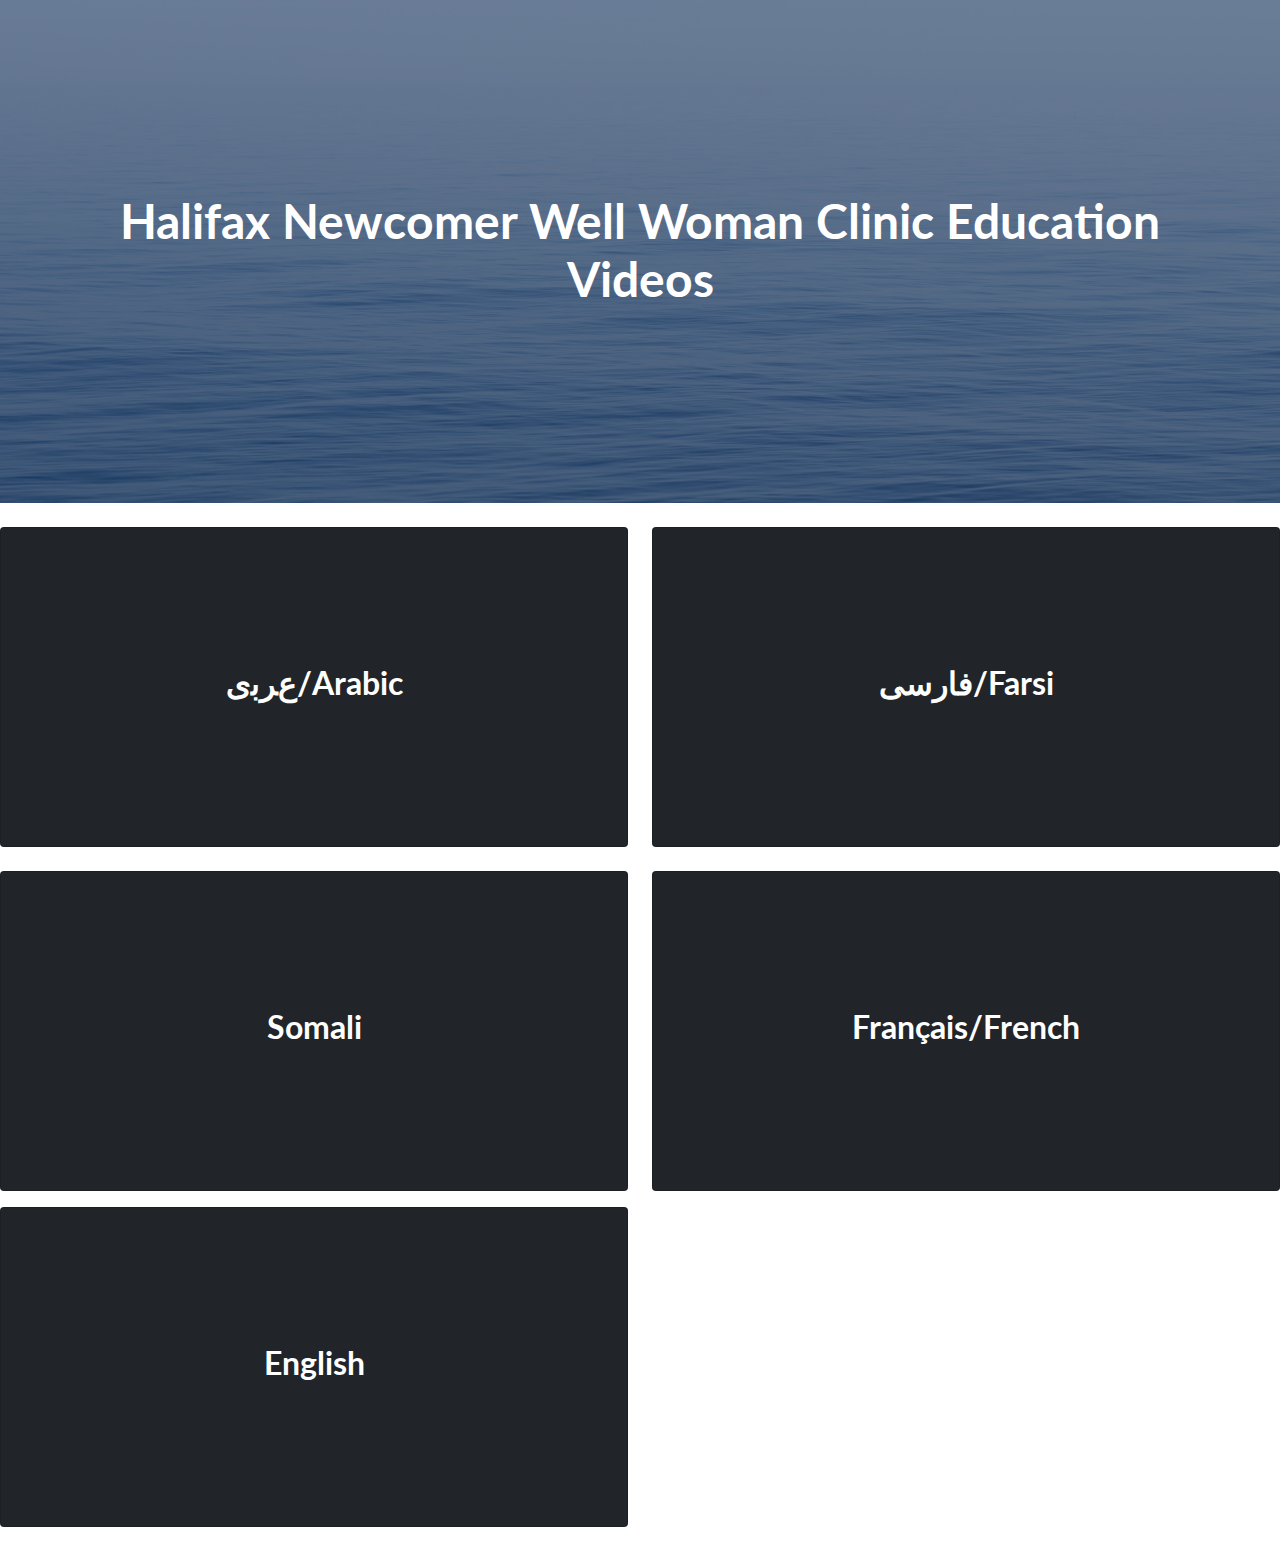
<file: index.html>
<!doctype html>
<html lang="en">
    <meta charset="utf-8" />
    <meta name="viewport" content="width=device-width, initial-scale=1, shrink-to-fit=no" />
    <meta name="description" content="" />
    <meta name="author" content="" />
    <title>Halifax Newcomer Well Woman Clinic Education Videos</title>
        <!-- Favicon-->
        <!--<link rel="icon" type="image/x-icon" href="assets/favicon.ico" />-->
        <!-- Bootstrap icons-->
        <link href="https://cdn.jsdelivr.net/npm/bootstrap-icons@1.5.0/font/bootstrap-icons.css" rel="stylesheet" type="text/css" />
        <!-- Google fonts-->
        <link href="https://fonts.googleapis.com/css?family=Lato:300,400,700,300italic,400italic,700italic" rel="stylesheet" type="text/css" />
        <!-- Core theme CSS (includes Bootstrap)-->
        <link href="css/styles.css" rel="stylesheet" />
    </head>
    <body>
        <header class="masthead">
            <div class="container position-relative">
                <div class="row justify-content-center">
                    <div class="col-l-6">
                        <div class="text-center text-white">
                            <!-- Page heading-->
                            <h1 class="mb-1">Halifax Newcomer Well Woman Clinic Education Videos</h1>
                        </div>
                    </div>
                </div>
            </div>
        </header>
<div class="d-grid gap-2 mb-3 mt-4">
<div class="row">
  <div class="col-sm-6">
    <div class="card text-center text-white bg-dark mb-3" style="height: 20rem;">
      <div class="card-body align-items-center d-flex justify-content-center">
        <h2 class="card-text">ﻉﺮﺑﻯ/Arabic</h2>
        <a href="./arabic.html" class="stretched-link"></a>
      </div>
    </div>
  </div>
  <div class="col-sm-6">
    <div class="card text-center text-white bg-dark mb-3" style="height: 20rem;">
      <div class="card-body align-items-center d-flex justify-content-center">
          <h2 class="card-title">فارسی/Farsi</h2>
        <a href="./farsi.html" class="stretched-link"></a>
      </div>
    </div>
  </div>
</div>
<div class="row">
    <div class="col-sm-6">
      <div class="card text-center text-white bg-dark mb-3" style="height: 20rem;">
        <div class="card-body align-items-center d-flex justify-content-center">
          <h2 class="card-title">Somali</h2>
          <a href="./somali.html" class="stretched-link"></a>
        </div>
      </div>
    </div>
  <div class="col-sm-6">
    <div class="card text-center text-white bg-dark mb-3" style="height: 20rem;">
      <div class="card-body align-items-center d-flex justify-content-center">
        <h2 class="card-title">Français/French</h2>
        <a href="./french.html" class="stretched-link"></a>
      </div>
    </div>
  </div>
  <div class="col-sm-6">
    <div class="card text-center text-white bg-dark mb-3" style="height: 20rem;">
      <div class="card-body align-items-center d-flex justify-content-center">
        <h2 class="card-title">English</h2>
        <a href="./english.html" class="stretched-link"></a>
      </div>
    </div>
  </div>
</div>
</div>


    <!-- Bootstrap core JS-->
        <script src="https://cdn.jsdelivr.net/npm/bootstrap@5.0.1/dist/js/bootstrap.bundle.min.js"></script>
        <!-- Core theme JS-->
        <script src="js/scripts.js"></script>
    </body>
</html>
</file>
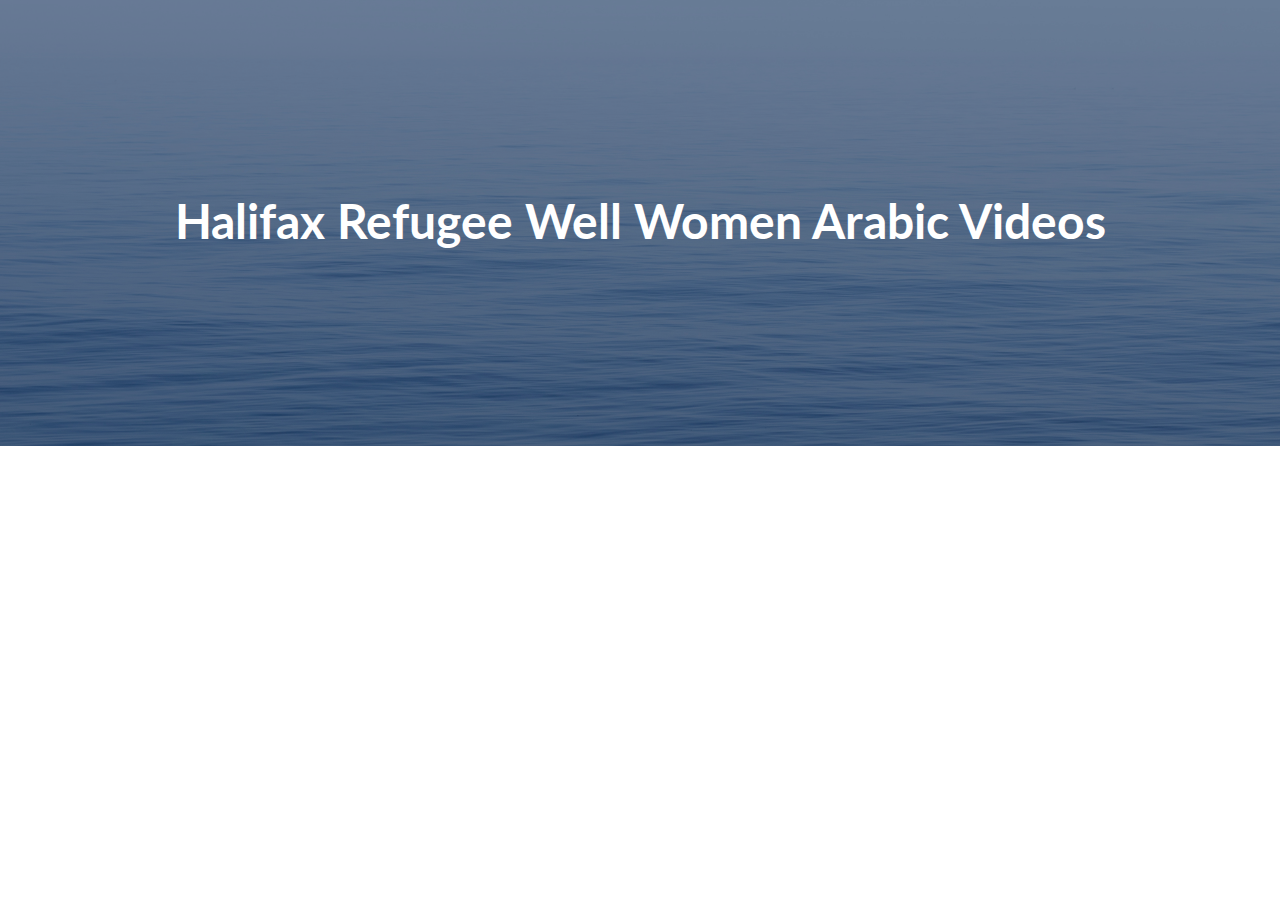
<file: arabic.html>
<!doctype html>
<html lang="en">
    <meta charset="utf-8" />
    <meta name="viewport" content="width=device-width, initial-scale=1, shrink-to-fit=no" />
    <meta name="description" content="" />
    <meta name="author" content="" />
    <title>Halifax Refugee Well Women Health Clinic</title>
        <!-- Favicon-->
        <!--<link rel="icon" type="image/x-icon" href="assets/favicon.ico" />-->
        <!-- Bootstrap icons-->
        <link href="https://cdn.jsdelivr.net/npm/bootstrap-icons@1.5.0/font/bootstrap-icons.css" rel="stylesheet" type="text/css" />
        <!-- Google fonts-->
        <link href="https://fonts.googleapis.com/css?family=Lato:300,400,700,300italic,400italic,700italic" rel="stylesheet" type="text/css" />
        <!-- Core theme CSS (includes Bootstrap)-->
        <link href="css/styles.css" rel="stylesheet" />
    </head>
    <body>
        <header class="masthead">
            <div class="container position-relative">
                <div class="row justify-content-center">
                    <div class="col-l-6">
                        <div class="text-center text-white">
                            <!-- Page heading-->
                            <h1 class="mb-1">Halifax Refugee Well Women Arabic Videos</h1>
                        </div>
                    </div>
                </div>
            </div>
        </header>
    
        <div class="embed-responsive embed-responsive-16by9 col-xs-12 mt-4 text-center">
            <iframe width="800" height="400" src="https://www.youtube.com/embed/wnhvanMdx4s" title="Arabic Information Video" frameborder="0" allow="accelerometer; autoplay; clipboard-write; encrypted-media; gyroscope; picture-in-picture" allowfullscreen></iframe>
        </div>

        <!-- Bootstrap core JS-->
        <script src="https://cdn.jsdelivr.net/npm/bootstrap@5.0.1/dist/js/bootstrap.bundle.min.js"></script>
        <!-- Core theme JS-->
        <script src="js/scripts.js"></script>
    </body>
</html>
</file>
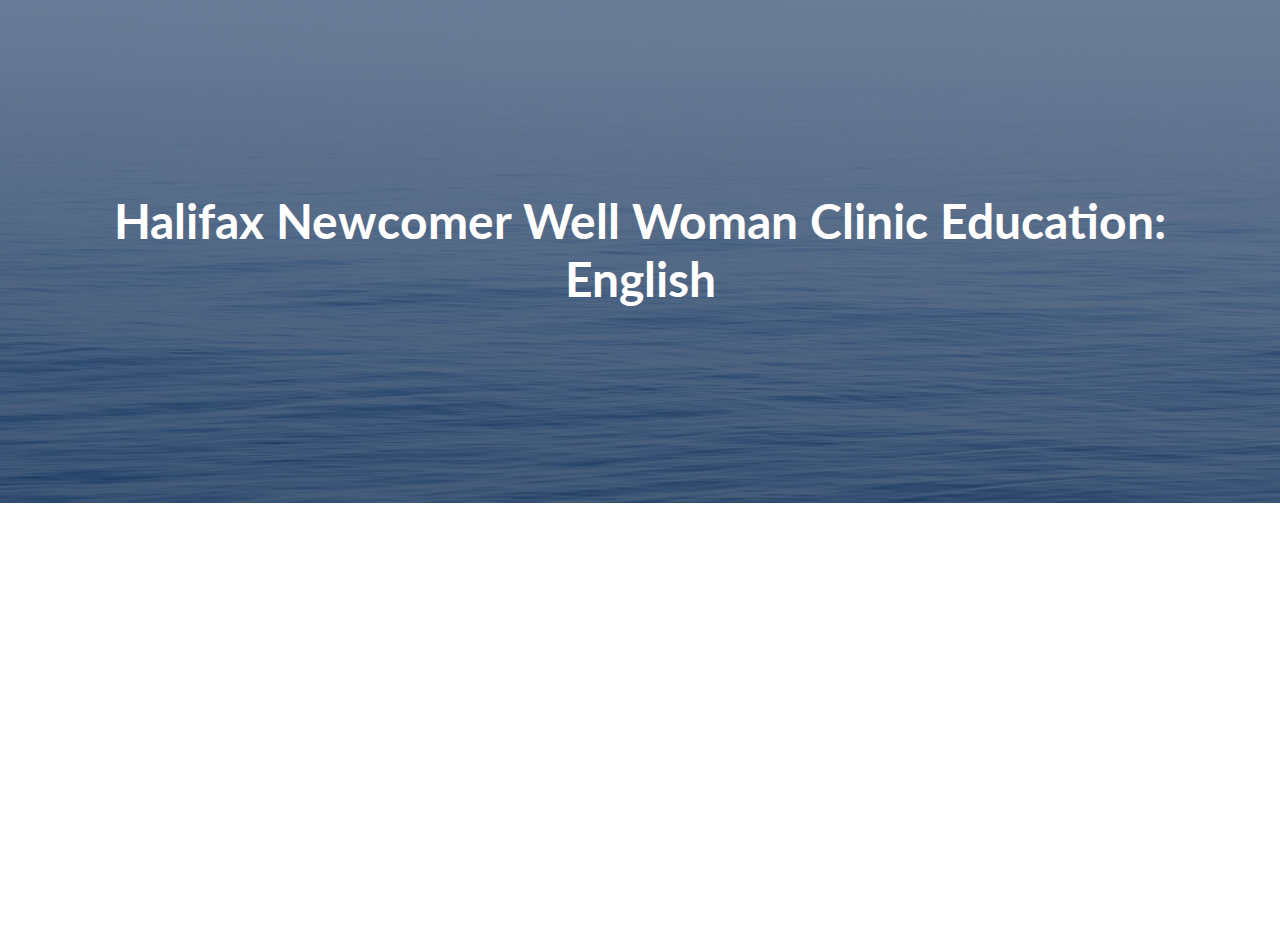
<file: english.html>
<!doctype html>
<html lang="en">
    <meta charset="utf-8" />
    <meta name="viewport" content="width=device-width, initial-scale=1, shrink-to-fit=no" />
    <meta name="description" content="" />
    <meta name="author" content="" />
    <title>Halifax Newcomer Well Woman Clinic Education: English</title>
        <!-- Favicon-->
        <!--<link rel="icon" type="image/x-icon" href="assets/favicon.ico" />-->
        <!-- Bootstrap icons-->
        <link href="https://cdn.jsdelivr.net/npm/bootstrap-icons@1.5.0/font/bootstrap-icons.css" rel="stylesheet" type="text/css" />
        <!-- Google fonts-->
        <link href="https://fonts.googleapis.com/css?family=Lato:300,400,700,300italic,400italic,700italic" rel="stylesheet" type="text/css" />
        <!-- Core theme CSS (includes Bootstrap)-->
        <link href="css/styles.css" rel="stylesheet" />
    </head>
    <body>
        <header class="masthead">
            <div class="container position-relative">
                <div class="row justify-content-center">
                    <div class="col-l-6">
                        <div class="text-center text-white">
                            <!-- Page heading-->
                            <h1 class="mb-1">Halifax Newcomer Well Woman Clinic Education: English</h1>
                        </div>
                    </div>
                </div>
            </div>
        </header>
    
        <div class="embed-responsive embed-responsive-16by9 col-xs-12 mt-4 text-center">
            <iframe width="800" height="400" src="https://www.youtube-nocookie.com/embed/2Rl73CXhr6I" title="English Clinic Education Video" frameborder="0" allow="accelerometer; autoplay; clipboard-write; encrypted-media; gyroscope; picture-in-picture" allowfullscreen></iframe>
        </div>

        <!-- Bootstrap core JS-->
        <script src="https://cdn.jsdelivr.net/npm/bootstrap@5.0.1/dist/js/bootstrap.bundle.min.js"></script>
        <!-- Core theme JS-->
        <script src="js/scripts.js"></script>
    </body>
</html>
</file>
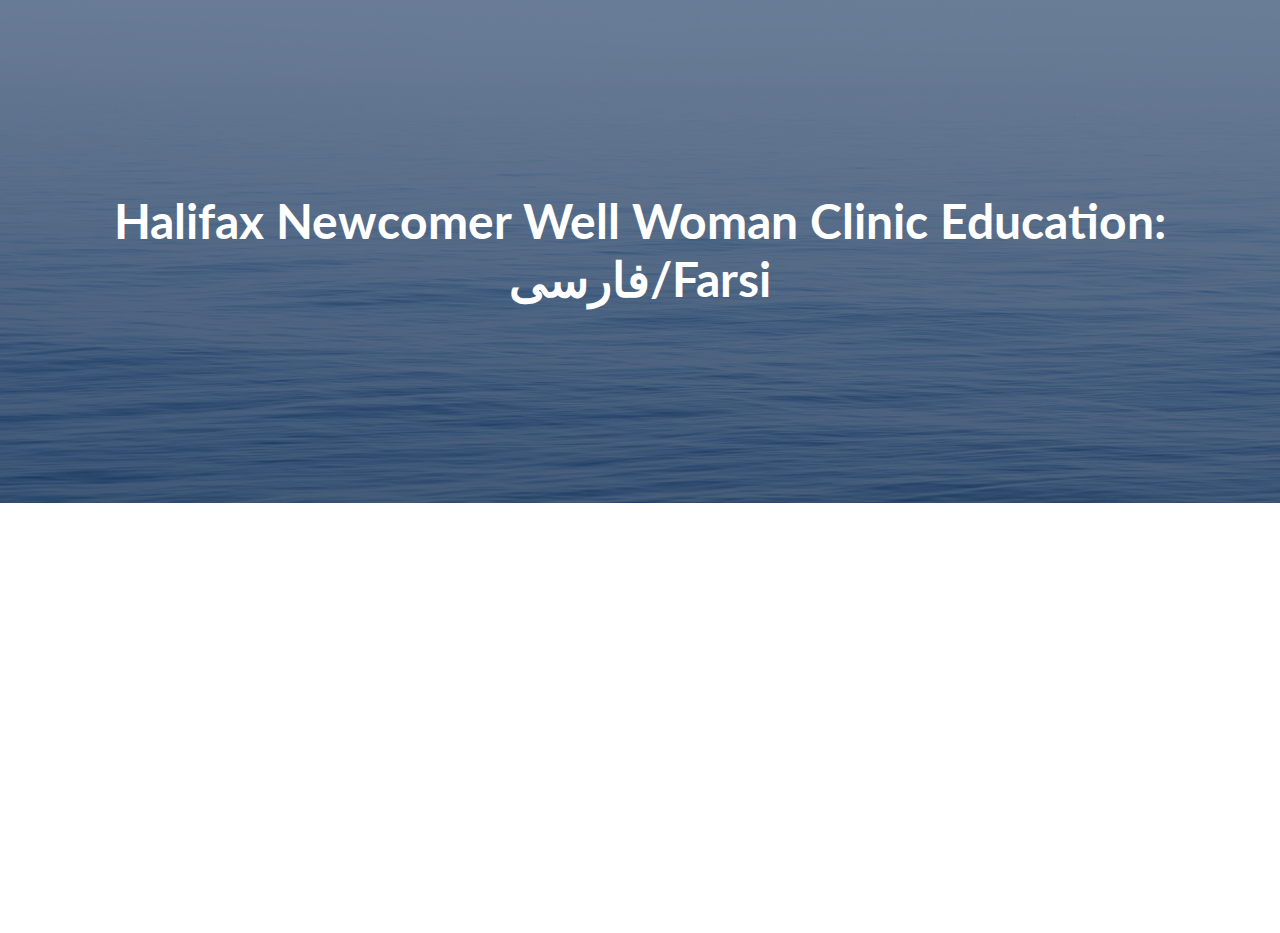
<file: farsi.html>
<!doctype html>
<html lang="en">
    <meta charset="utf-8" />
    <meta name="viewport" content="width=device-width, initial-scale=1, shrink-to-fit=no" />
    <meta name="description" content="" />
    <meta name="author" content="" />
    <title>Halifax Newcomer Well Woman Clinic Education: فارسی/Farsi</title>
        <!-- Favicon-->
        <!--<link rel="icon" type="image/x-icon" href="assets/favicon.ico" />-->
        <!-- Bootstrap icons-->
        <link href="https://cdn.jsdelivr.net/npm/bootstrap-icons@1.5.0/font/bootstrap-icons.css" rel="stylesheet" type="text/css" />
        <!-- Google fonts-->
        <link href="https://fonts.googleapis.com/css?family=Lato:300,400,700,300italic,400italic,700italic" rel="stylesheet" type="text/css" />
        <!-- Core theme CSS (includes Bootstrap)-->
        <link href="css/styles.css" rel="stylesheet" />
    </head>
    <body>
        <header class="masthead">
            <div class="container position-relative">
                <div class="row justify-content-center">
                    <div class="col-l-6">
                        <div class="text-center text-white">
                            <!-- Page heading-->
                            <h1 class="mb-1">Halifax Newcomer Well Woman Clinic Education: فارسی/Farsi</h1>
                        </div>
                    </div>
                </div>
            </div>
        </header>
    
        <div class="embed-responsive embed-responsive-16by9 col-xs-12 mt-4 text-center">
            <iframe width="800" height="400" src="https://www.youtube-nocookie.com/embed/lioRt1XCXxs" title="Farsi Clinic Education Video" frameborder="0" allow="accelerometer; autoplay; clipboard-write; encrypted-media; gyroscope; picture-in-picture" allowfullscreen></iframe>
        </div>

        <!-- Bootstrap core JS-->
        <script src="https://cdn.jsdelivr.net/npm/bootstrap@5.0.1/dist/js/bootstrap.bundle.min.js"></script>
        <!-- Core theme JS-->
        <script src="js/scripts.js"></script>
    </body>
</html>
</file>
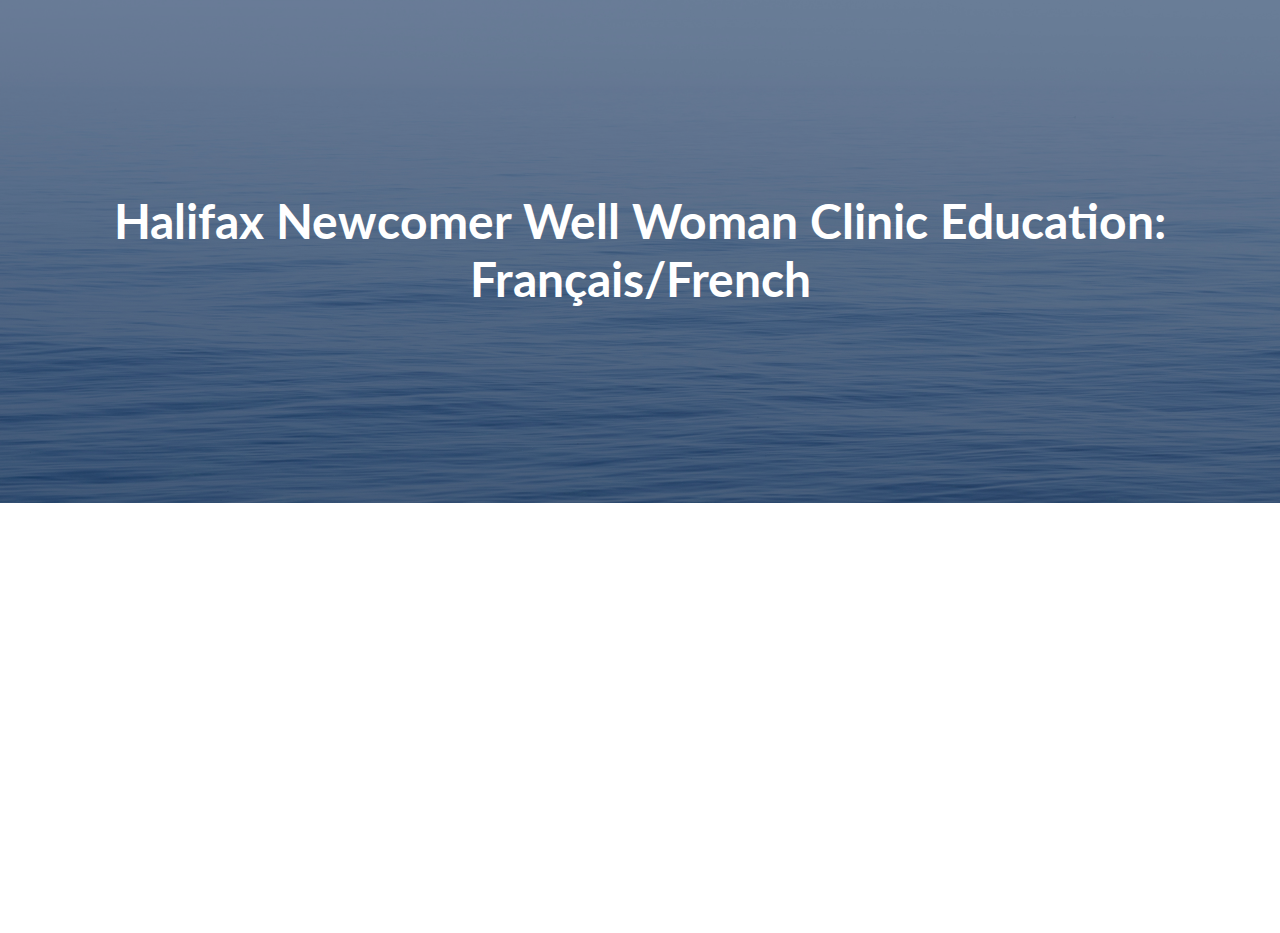
<file: french.html>
<!doctype html>
<html lang="en">
    <meta charset="utf-8" />
    <meta name="viewport" content="width=device-width, initial-scale=1, shrink-to-fit=no" />
    <meta name="description" content="" />
    <meta name="author" content="" />
    <title>Halifax Newcomer Well Woman Clinic Education: Français/French</title>
        <!-- Favicon-->
        <!--<link rel="icon" type="image/x-icon" href="assets/favicon.ico" />-->
        <!-- Bootstrap icons-->
        <link href="https://cdn.jsdelivr.net/npm/bootstrap-icons@1.5.0/font/bootstrap-icons.css" rel="stylesheet" type="text/css" />
        <!-- Google fonts-->
        <link href="https://fonts.googleapis.com/css?family=Lato:300,400,700,300italic,400italic,700italic" rel="stylesheet" type="text/css" />
        <!-- Core theme CSS (includes Bootstrap)-->
        <link href="css/styles.css" rel="stylesheet" />
    </head>
    <body>
        <header class="masthead">
            <div class="container position-relative">
                <div class="row justify-content-center">
                    <div class="col-l-6">
                        <div class="text-center text-white">
                            <!-- Page heading-->
                            <h1 class="mb-1">Halifax Newcomer Well Woman Clinic Education: Français/French</h1>
                        </div>
                    </div>
                </div>
            </div>
        </header>
    
        <div class="embed-responsive embed-responsive-16by9 col-xs-12 mt-4 text-center">
            <iframe width="800" height="400" src="https://www.youtube-nocookie.com/embed/rainIRLzQvk" title="French Clinic Education Video" frameborder="0" allow="accelerometer; autoplay; clipboard-write; encrypted-media; gyroscope; picture-in-picture" allowfullscreen></iframe>
        </div>

        <!-- Bootstrap core JS-->
        <script src="https://cdn.jsdelivr.net/npm/bootstrap@5.0.1/dist/js/bootstrap.bundle.min.js"></script>
        <!-- Core theme JS-->
        <script src="js/scripts.js"></script>
    </body>
</html>
</file>
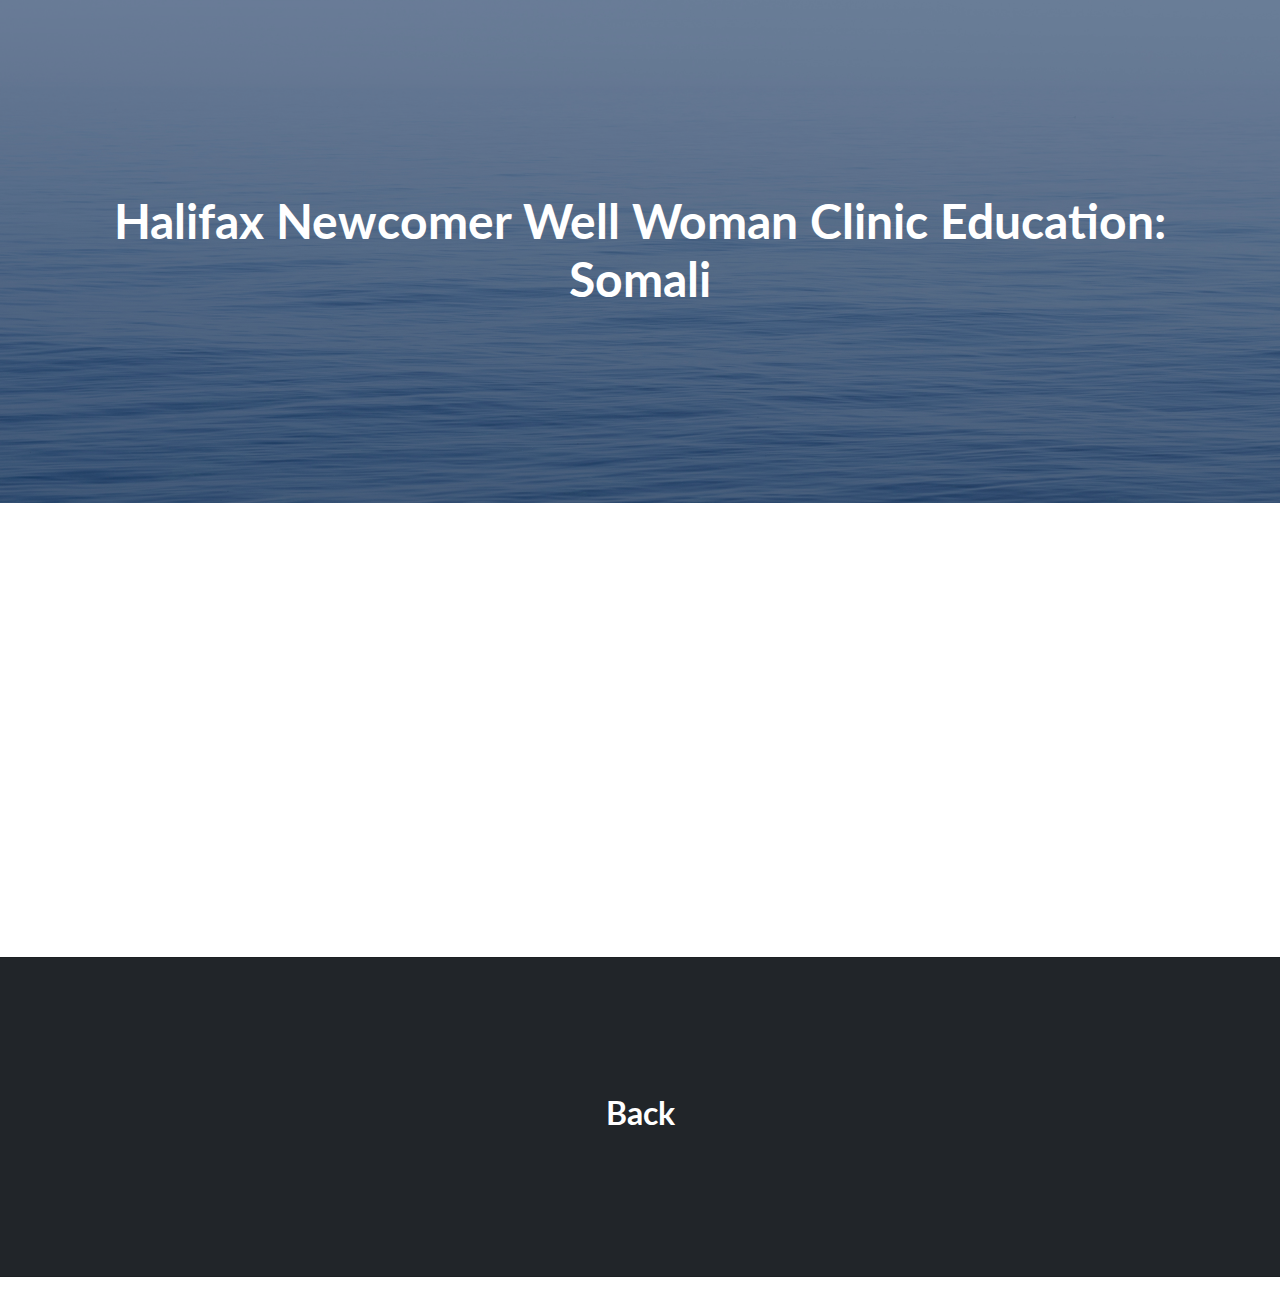
<file: somali.html>
<!doctype html>
<html lang="en">
    <meta charset="utf-8" />
    <meta name="viewport" content="width=device-width, initial-scale=1, shrink-to-fit=no" />
    <meta name="description" content="" />
    <meta name="author" content="" />
    <title>Halifax Newcomer Well Woman Clinic Education: Somali</title>
        <!-- Favicon-->
        <!--<link rel="icon" type="image/x-icon" href="assets/favicon.ico" />-->
        <!-- Bootstrap icons-->
        <link href="https://cdn.jsdelivr.net/npm/bootstrap-icons@1.5.0/font/bootstrap-icons.css" rel="stylesheet" type="text/css" />
        <!-- Google fonts-->
        <link href="https://fonts.googleapis.com/css?family=Lato:300,400,700,300italic,400italic,700italic" rel="stylesheet" type="text/css" />
        <!-- Core theme CSS (includes Bootstrap)-->
        <link href="css/styles.css" rel="stylesheet" />
    </head>
    <body>
        <header class="masthead">
            <div class="container position-relative">
                <div class="row justify-content-center">
                    <div class="col-l-6">
                        <div class="text-center text-white">
                            <!-- Page heading-->
                            <h1 class="mb-1">Halifax Newcomer Well Woman Clinic Education: Somali</h1>
                        </div>
                    </div>
                </div>
            </div>
        </header>
    
        <div class="embed-responsive embed-responsive-16by9 col-xs-12 mt-4 text-center">
            <iframe width="800" height="400" src="https://www.youtube-nocookie.com/embed/ePhZ0EmwE6k" title="Somali Clinic Education Video" frameborder="0" allow="accelerometer; autoplay; clipboard-write; encrypted-media; gyroscope; picture-in-picture" allowfullscreen></iframe>
        </div>
<div class="d-grid gap-2 mb-3 mt-4">
    <div class="row">
        <div class="card text-center text-white bg-dark mb-3" style="height: 20rem;">
            <div class="card-body align-items-center d-flex justify-content-center">
                <h2 class="card-text">Back</h2>
                    <a href="./index.html" class="stretched-link"></a>
            </div>
        </div>
    </div>
</div>

        <!-- Bootstrap core JS-->
        <script src="https://cdn.jsdelivr.net/npm/bootstrap@5.0.1/dist/js/bootstrap.bundle.min.js"></script>
        <!-- Core theme JS-->
        <script src="js/scripts.js"></script>
    </body>
</html>
</file>
